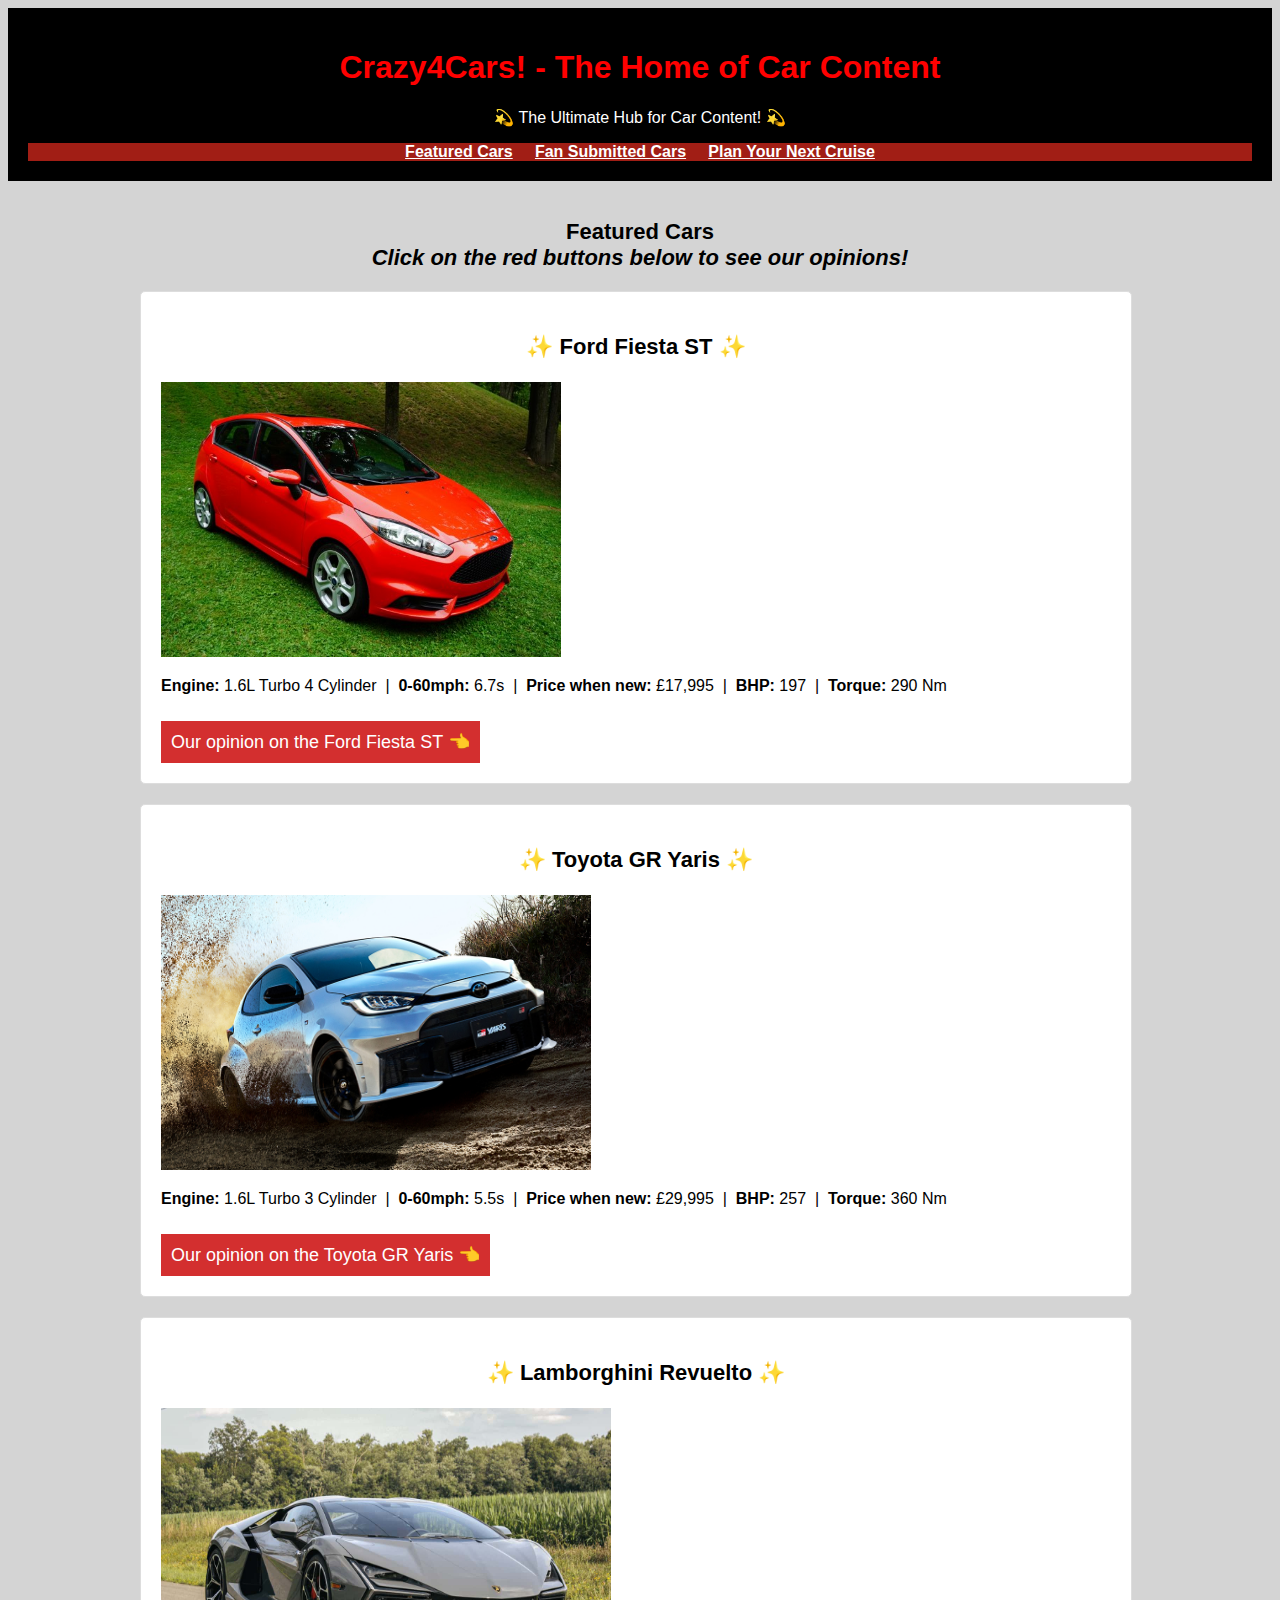
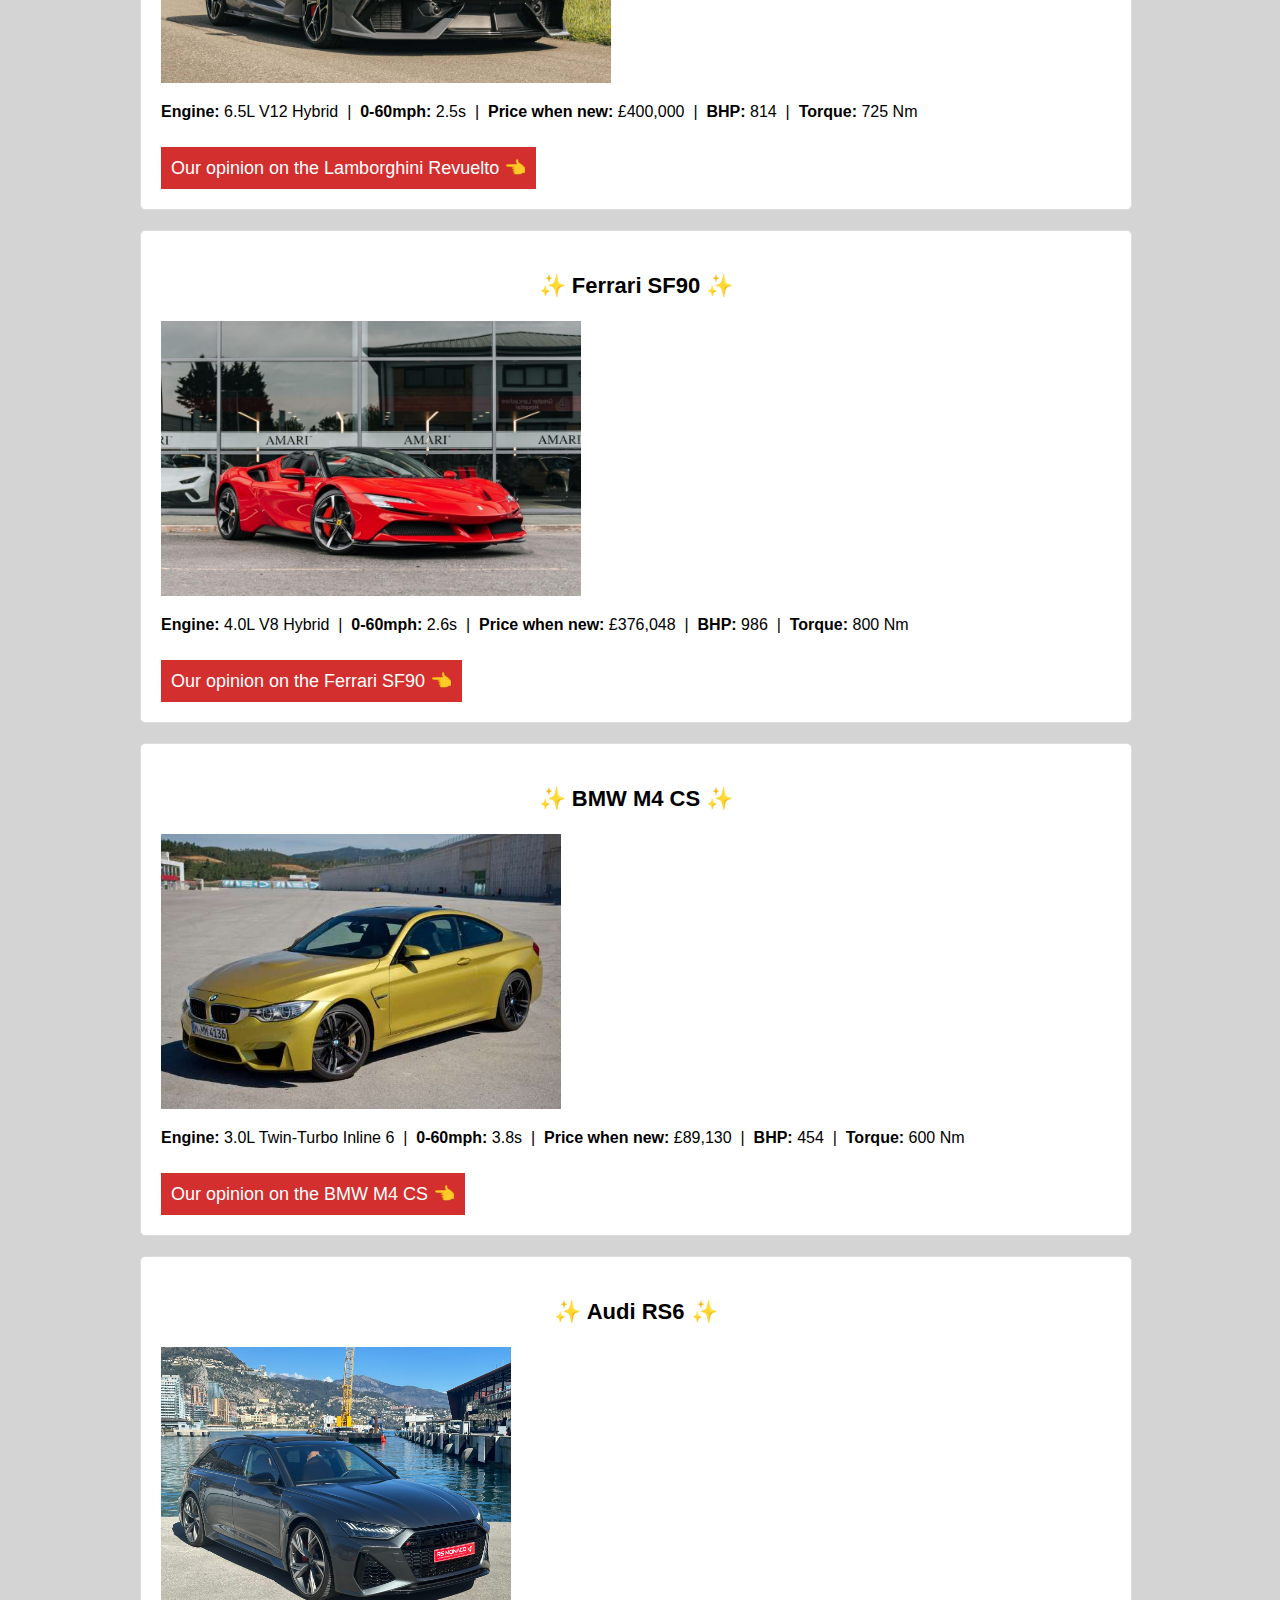
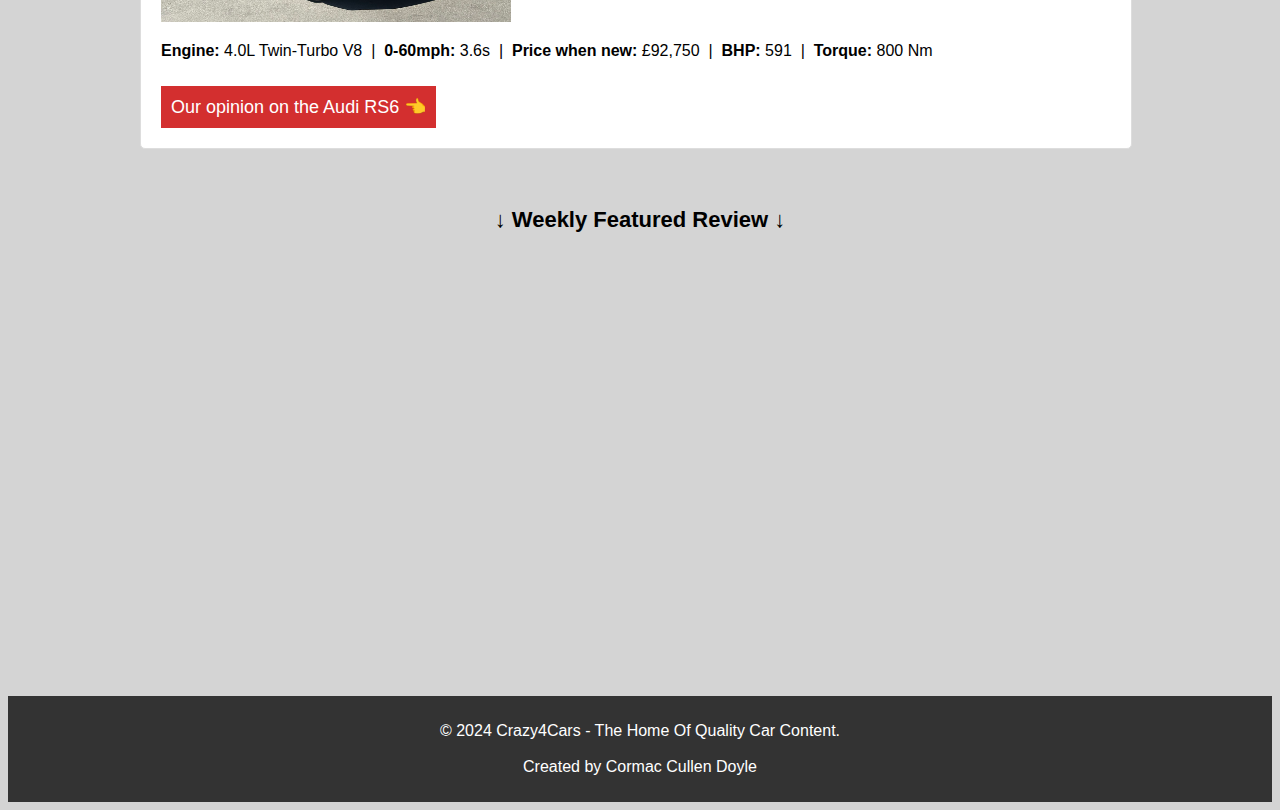
<file: index.html>
<!DOCTYPE html>
<html lang="en">

<head>
<!-- Meta tags for SEO and description of my website -->
<meta charset="UTF-8">
<meta name="viewport" content="width=device-width, initial-scale=1.0">
<meta name="description" content="Crazy4Cars - Explore our stats and reviews on popular cars like the Toyota GR Yaris, Lamborghini Revuelto, and more.">
<meta name="keywords" content="driving, supercars, hot hatch, hypercars, motorsport, racing, reviews">
<meta name="author" content="Cormac Cullen Doyle">
<title>Crazy4Cars - The Ultimate Hub For Car Content! </title>
<link rel="stylesheet" href="crazy4cars-design.css">

</head>

<body>

<!-- Header section, main title, and navigation links that link to my other pages -->
<header>
<h1>Crazy4Cars! - The Home of Car Content </h1>
<p>&#128171; The Ultimate Hub for Car Content! &#128171;</p>
<nav> <a href="index.html"><b>Featured Cars</a> &nbsp; &nbsp; <a href="fan-submission-page.html">Fan Submitted Cars</a> &nbsp; &nbsp; <a href="plan-your-drive-page.html">Plan Your Next Cruise</b></a></nav>
</header>

<div class="container">
<h2>Featured Cars <br> <i> Click on the red buttons below to see our opinions! </i> </h2>


<div class="featured-car">

<h3>&#10024; Ford Fiesta ST &#10024;</h3>
<img src="images/fiesta-st.jpg" alt="Ford Fiesta ST" height="275px" width="400px">
<p><b>Engine:</b> 1.6L Turbo 4 Cylinder &nbsp;|&nbsp; <b>0-60mph:</b> 6.7s &nbsp;|&nbsp; <b>Price when new:</b> £17,995 &nbsp;|&nbsp; <b>BHP:</b> 197 &nbsp;|&nbsp; <b>Torque:</b> 290 Nm</p>

<!-- Accordion button for our Ford Fiesta ST opinion, when clicked it opens -->
<button class="accordion">Our opinion on the Ford Fiesta ST &#128072;</button>
<div class="panel">
<p>The Ford Fiesta ST is a fun, affordable hot hatch with agile handling and impressive performance for its size. Ford really hit the nail on the head when creating this masterpiece. <br> It may not be the fastest in a straight line, but the backroads is where this pocket rocket truly shines. <br> This little hot hatch is a true favorite of ours!</p>
</div>

</div>

<div class="featured-car">
<h3>&#10024; Toyota GR Yaris &#10024;</h3>
<img src="images/gr-yaris.jpg" alt="Toyota GR Yaris" height="275px" width="430px">
<p><b>Engine:</b> 1.6L Turbo 3 Cylinder &nbsp;|&nbsp; <b>0-60mph:</b> 5.5s &nbsp;|&nbsp; <b>Price when new:</b> £29,995 &nbsp;|&nbsp; <b>BHP:</b> 257 &nbsp;|&nbsp; <b>Torque:</b> 360 Nm</p>

<!-- Accordion button for our GR Yaris opinion, when clicked it opens -->
<button class="accordion">Our opinion on the Toyota GR Yaris &#128072;</button>      
<div class="panel">
<p>The GR Yaris is a rally-inspired powerhouse, delivering a thrilling driving experience with an AWD system and turbocharged punch. <br> Managing to squeeze such high horespower out of a tiny 3 cylinder engine is truly an engineering masterpiece from Toyota. <br> Being one of the few manual hot hatches still in production, we can't help but praise this car! </p>
</div>
</div>

<div class="featured-car">
<h3>&#10024; Lamborghini Revuelto &#10024;</h3>
<img src="images/revuelto.jpg" alt="Lamborghini Revuelto" height="275px" width="450px">
<p><b>Engine:</b> 6.5L V12 Hybrid &nbsp;|&nbsp; <b>0-60mph:</b> 2.5s &nbsp;|&nbsp; <b>Price when new:</b> £400,000 &nbsp;|&nbsp; <b>BHP:</b> 814 &nbsp;|&nbsp; <b>Torque:</b> 725 Nm</p>

<!-- Accordion button for our Lamborghini Revuelto opinion, when clicked it opens -->
<button class="accordion">Our opinion on the Lamborghini Revuelto &#128072;</button>
<div class="panel">
<p>The Revuelto combines stunning power with hybrid efficiency, a true marvel of modern engineering and Italian design. <br> This car was given the difficult task of replacing Lamborghinis previous V12 model, the Aventador. <br> While some people are not happy with its hybrid system, we believe the power delivery it creates puts this car in a league of its own. Lamborghini knew what they were doing when creating this beast! </p>
</div>
</div>

<div class="featured-car">
<h3>&#10024; Ferrari SF90 &#10024;</h3>
<img src="images/sf90.jpg" alt="Ferrari SF90" height="275px" width="420px">
<p><b>Engine:</b> 4.0L V8 Hybrid &nbsp;|&nbsp; <b>0-60mph:</b> 2.6s &nbsp;|&nbsp; <b>Price when new:</b> £376,048 &nbsp;|&nbsp; <b>BHP:</b> 986 &nbsp;|&nbsp; <b>Torque:</b> 800 Nm</p>

<!-- Accordion button for our Ferrari SF90 opinion, when clicked it opens -->
<button class="accordion">Our opinion on the Ferrari SF90 &#128072;</button>
<div class="panel">
<p>With nearly 1000 horsepower, the SF90 is a the epitome of what Ferrari stands for; elegance, handling and raw power. <br> This car was designed to bring Ferrari’s F1 racing pedigree to the road, and we have to agree. <br> The rumble of its mighty V8 is unmatched, and carries that iconic Ferrari exhaust tone. This car is something Enzo Ferrari himself would be proud of.</p>
</div>
</div>

<div class="featured-car">
<h3>&#10024; BMW M4 CS &#10024;</h3>
<img src="images/bmw-m4.jpg" alt="BMW M4 CS" height="275px" width="400px">
<p><b>Engine:</b> 3.0L Twin-Turbo Inline 6 &nbsp;|&nbsp; <b>0-60mph:</b> 3.8s &nbsp;|&nbsp; <b>Price when new:</b> £89,130 &nbsp;|&nbsp; <b>BHP:</b> 454 &nbsp;|&nbsp; <b>Torque:</b> 600 Nm</p>

<!-- Accordion button for our M4 CS opinion, when clicked it opens -->
<button class="accordion">Our opinion on the BMW M4 CS &#128072;</button>
<div class="panel">
<p>The M4 CS is a finely-tuned performance machine, delivering an exhilarating rear-wheel drive experience. <br> BMW realised that their already existing M4 model was performing well on the market, and decided to make an exclusive model that took all of its best features and enhanced them. <br> With even more brutish German power, better handling and improved styling, this car stands out as being one of the companys best models in recent years. </p>
</div>
</div>

<div class="featured-car">
<h3>&#10024; Audi RS6 &#10024;</h3>
<img src="images/rs6.jpeg" alt="Audi RS6" height="275px" width="350px">
<p><b>Engine:</b> 4.0L Twin-Turbo V8 &nbsp;|&nbsp; <b>0-60mph:</b> 3.6s &nbsp;|&nbsp; <b>Price when new:</b> £92,750 &nbsp;|&nbsp; <b>BHP:</b> 591 &nbsp;|&nbsp; <b>Torque:</b> 800 Nm</p>

<!-- Accordion button for our RS6 opinion, when clicked it opens -->
<button class="accordion">Our opinion on the Audi RS6 &#128072;</button>
<div class="panel">
<p>The RS6 is a performance wagon icon, blending practicality with power for the ultimate daily driver. <br> Your kids will never be late to school again thanks to the beastly V8 this car is equipped with. <br>Furthermore, its weight and suspension setup make the car extremely comfortable. However, dont get too comfy, because putting your foot down will quickly wake you up!</p>
</div>

</div>

<!-- This script toggles the accordion panels -->
<script>
var accordions = document.getElementsByClassName('accordion');
for (var i = 0; i < accordions.length; i++) {
accordions[i].onclick = function() {
var panel = this.nextElementSibling;
if (panel.style.display === "block") {
panel.style.display = "none";
} else {
panel.style.display = "block";
}
this.classList.toggle("active");
};
}
</script>

<!-- Video Section for our Weekly Review, it links to a Youtube video about the Ferrari SF90 -->
<div class="video-section">
<h2> &darr; Weekly Featured Review &darr; </h2>
<iframe width="700" height="400" src="https://www.youtube.com/embed/uGUmjA9jj3U?si=tig__yaWvEyn_Yuw" title="Weekly Featured Car Review" frameborder="0" allowfullscreen></iframe>
</div>
</div>

</body>

<!-- Footer contains the copyright information for the page -->
<footer>
<p>&copy; 2024 Crazy4Cars - The Home Of Quality Car Content. <br> <br> Created by Cormac Cullen Doyle </p>
</footer>

</html>
</file>
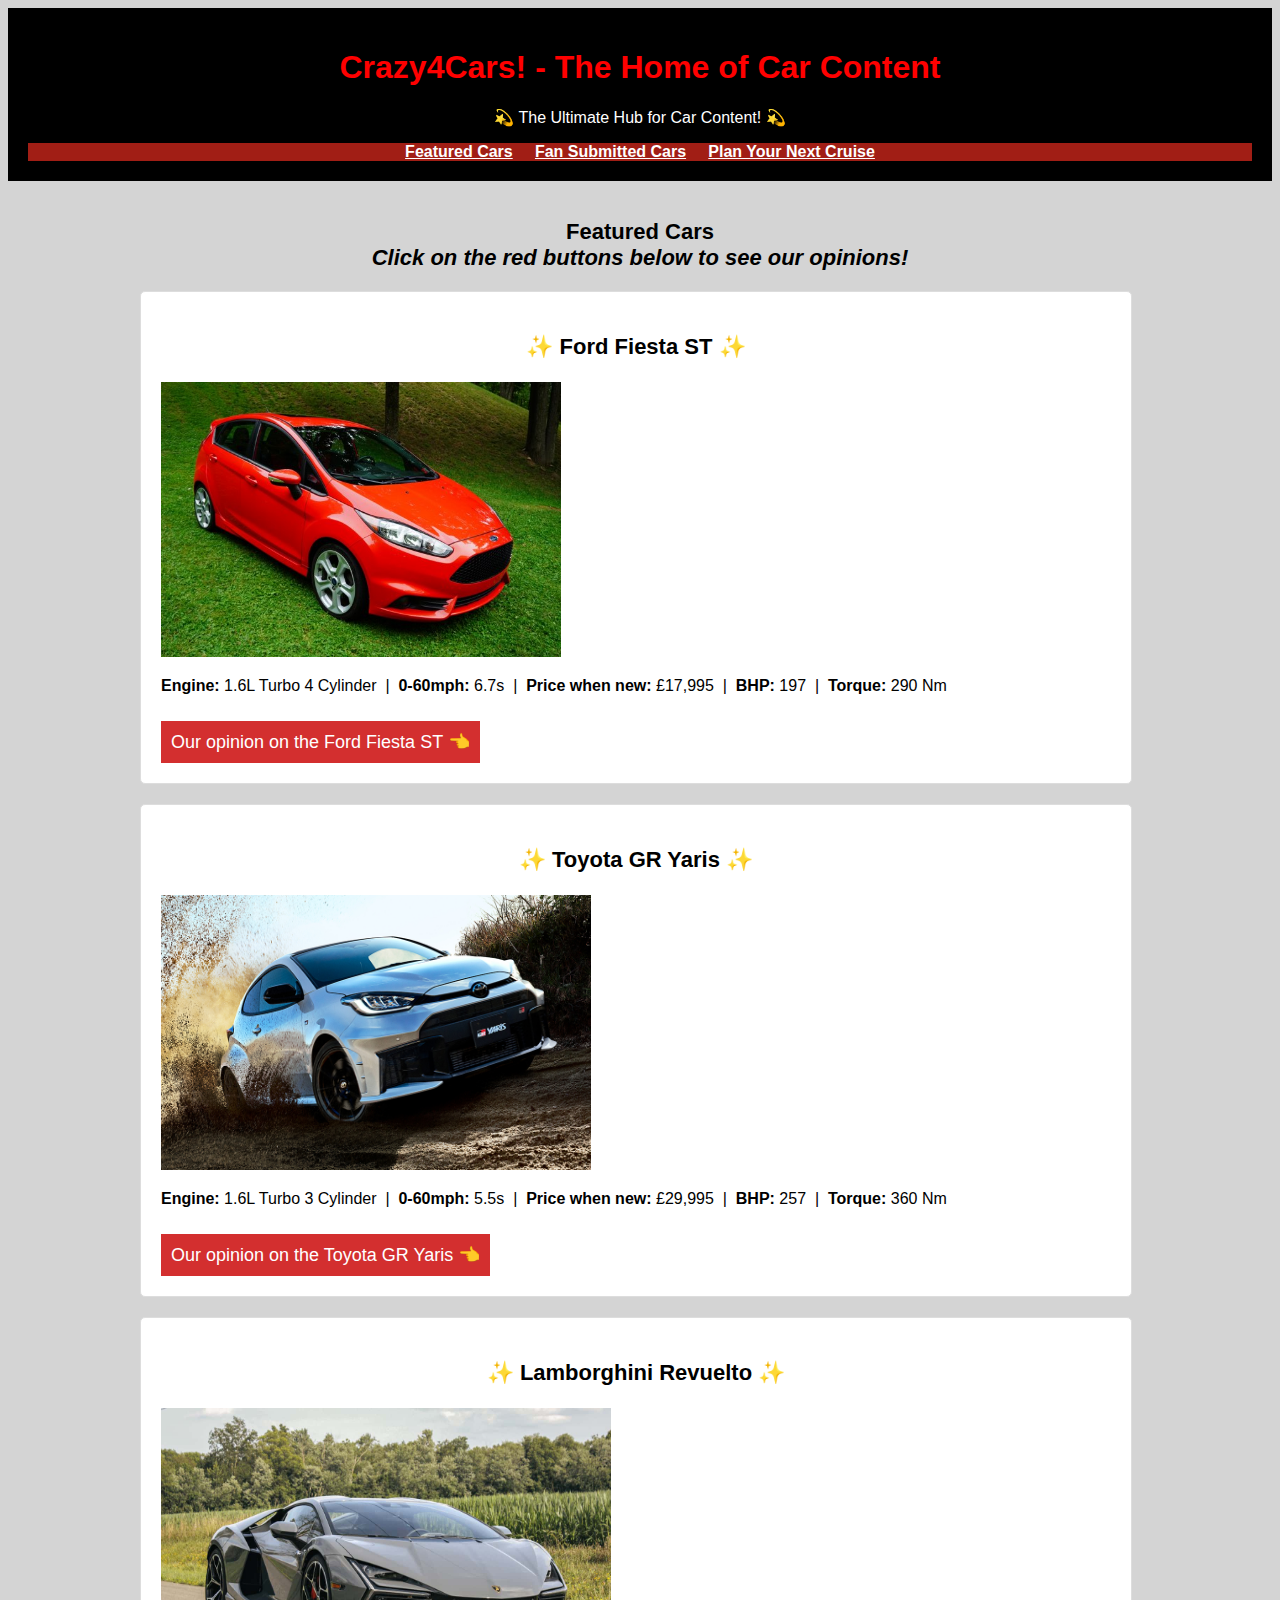
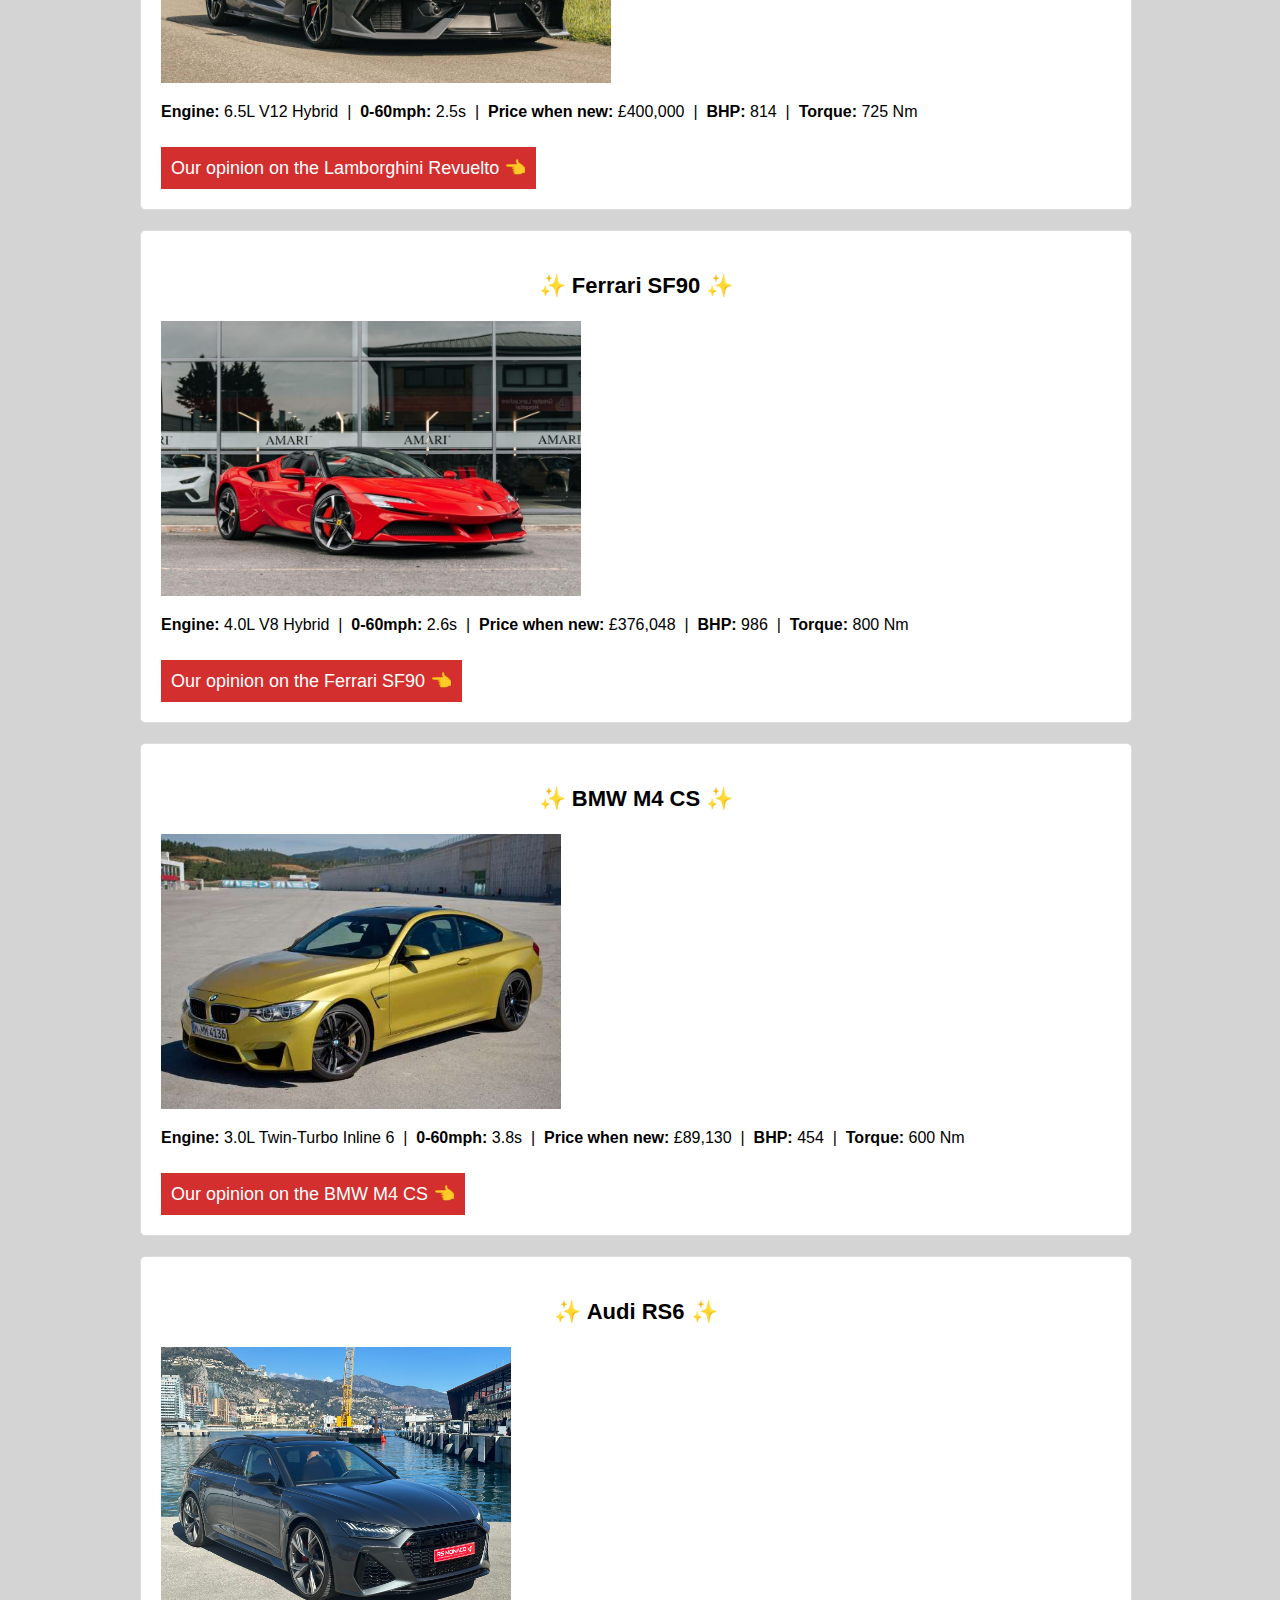
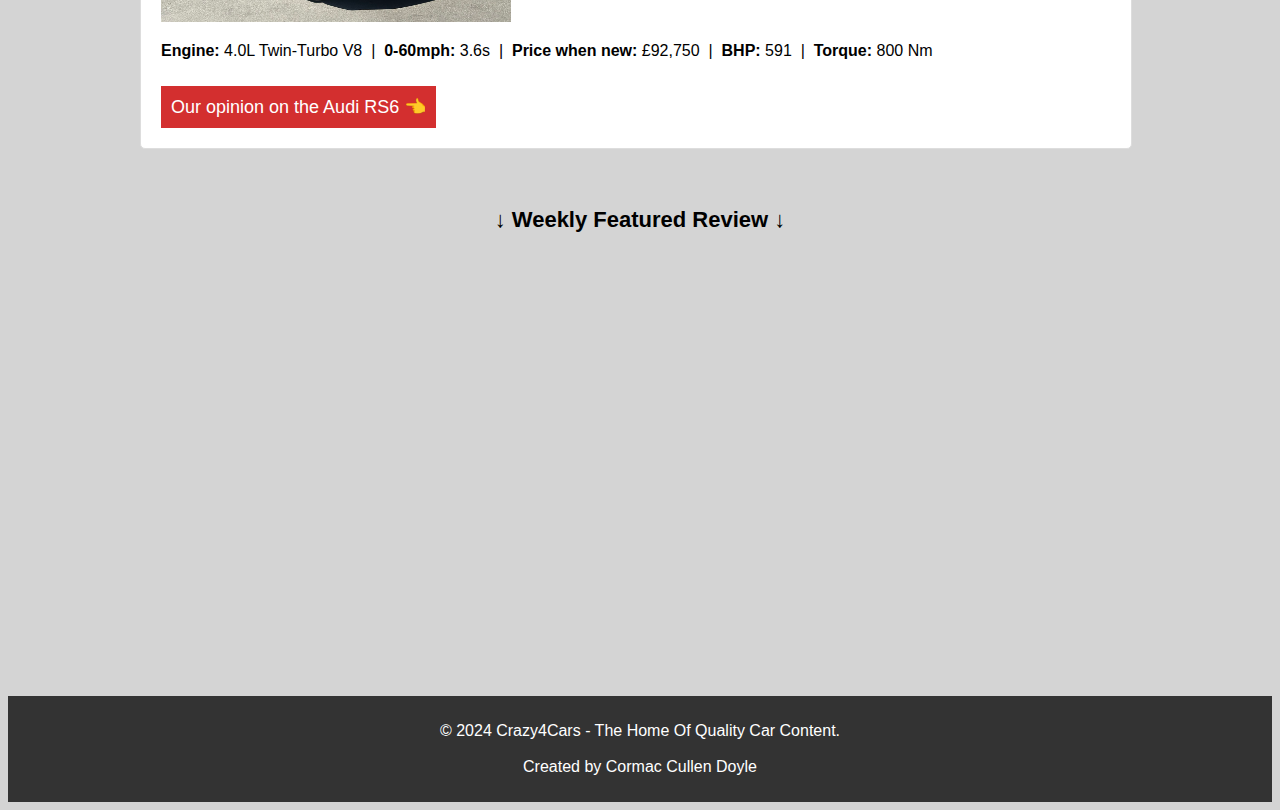
<file: featured-cars-page.html>
<!DOCTYPE html>
<html lang="en">

<head>

<meta charset="UTF-8">
<meta name="viewport" content="width=device-width, initial-scale=1.0">
<meta name="description" content="Crazy4Cars - Explore our stats and reviews on popular cars like the Toyota GR Yaris, Lamborghini Revuelto, and more.">
<title>Crazy4Cars - The Ultimate Hub For Car Content! </title>
<link rel="stylesheet" href="crazy4cars-design.css">

</head>

<body>

<header>
<h1>Crazy4Cars! - The Home of Car Content </h1>
<p>&#128171; The Ultimate Hub for Car Content! &#128171;</p>
<nav> <a href="index.html"><b>Featured Cars</a> &nbsp; &nbsp; <a href="supercarpage.html">Fan Submitted Cars</a> &nbsp; &nbsp; <a href="planyourdrive.html">Plan Your Next Cruise</b></a></nav>
</header>

<div class="container">
<h2>Featured Cars <br> <i> Click on the red buttons below to see our opinions! </i> </h2>


<div class="featured-car">

<h3>&#10024; Ford Fiesta ST &#10024;</h3>
<img src="images/fiesta-st.jpg" alt="Ford Fiesta ST" height="275px" width="400px">
<p><b>Engine:</b> 1.6L Turbo 4 Cylinder &nbsp;|&nbsp; <b>0-60mph:</b> 6.7s &nbsp;|&nbsp; <b>Price when new:</b> £17,995 &nbsp;|&nbsp; <b>BHP:</b> 197 &nbsp;|&nbsp; <b>Torque:</b> 290 Nm</p>
<button class="accordion">Our opinion on the Ford Fiesta ST &#128072;</button>

<div class="panel">
<p>The Ford Fiesta ST is a fun, affordable hot hatch with agile handling and impressive performance for its size. Ford really hit the nail on the head when creating this masterpiece. <br> It may not be the fastest in a straight line, but the backroads is where this pocket rocket truly shines. <br> This little hot hatch is a true favorite of ours!</p>
</div>

</div>

<div class="featured-car">
<h3>&#10024; Toyota GR Yaris &#10024;</h3>
<img src="images/gr-yaris.jpg" alt="Toyota GR Yaris" height="275px" width="430px">
<p><b>Engine:</b> 1.6L Turbo 3 Cylinder &nbsp;|&nbsp; <b>0-60mph:</b> 5.5s &nbsp;|&nbsp; <b>Price when new:</b> £29,995 &nbsp;|&nbsp; <b>BHP:</b> 257 &nbsp;|&nbsp; <b>Torque:</b> 360 Nm</p>
<button class="accordion">Our opinion on the Toyota GR Yaris &#128072;</button>
        
<div class="panel">
<p>The GR Yaris is a rally-inspired powerhouse, delivering a thrilling driving experience with an AWD system and turbocharged punch. <br> Managing to squeeze such high horespower out of a tiny 3 cylinder engine is truly an engineering masterpiece from Toyota. <br> Being one of the few manual hot hatches still in production, we can't help but praise this car! </p>
</div>
</div>

<div class="featured-car">
<h3>&#10024; Lamborghini Revuelto &#10024;</h3>
<img src="images/revuelto.jpg" alt="Lamborghini Revuelto" height="275px" width="450px">
<p><b>Engine:</b> 6.5L V12 Hybrid &nbsp;|&nbsp; <b>0-60mph:</b> 2.5s &nbsp;|&nbsp; <b>Price when new:</b> £400,000 &nbsp;|&nbsp; <b>BHP:</b> 814 &nbsp;|&nbsp; <b>Torque:</b> 725 Nm</p>
<button class="accordion">Our opinion on the Lamborghini Revuelto &#128072;</button>

<div class="panel">
<p>The Revuelto combines stunning power with hybrid efficiency, a true marvel of modern engineering and Italian design. <br> This car was given the difficult task of replacing Lamborghinis previous V12 model, the Aventador. <br> While some people are not happy with its hybrid system, we believe the power delivery it creates puts this car in a league of its own. Lamborghini knew what they were doing when creating this beast! </p>
</div>
</div>

<div class="featured-car">
<h3>&#10024; Ferrari SF90 &#10024;</h3>
<img src="images/sf90.jpg" alt="Ferrari SF90" height="275px" width="420px">
<p><b>Engine:</b> 4.0L V8 Hybrid &nbsp;|&nbsp; <b>0-60mph:</b> 2.6s &nbsp;|&nbsp; <b>Price when new:</b> £376,048 &nbsp;|&nbsp; <b>BHP:</b> 986 &nbsp;|&nbsp; <b>Torque:</b> 800 Nm</p>
<button class="accordion">Our opinion on the Ferrari SF90 &#128072;</button>

<div class="panel">
<p>With nearly 1000 horsepower, the SF90 is a the epitome of what Ferrari stands for; elegance, handling and raw power. <br> This car was designed to bring Ferrari’s F1 racing pedigree to the road, and we have to agree. <br> The rumble of its mighty V8 is unmatched, and carries that iconic Ferrari exhaust tone. This car is something Enzo Ferrari himself would be proud of.</p>
</div>
</div>

<div class="featured-car">
<h3>&#10024; BMW M4 CS &#10024;</h3>
<img src="images/bmw-m4.jpg" alt="BMW M4 CS" height="275px" width="400px">
<p><b>Engine:</b> 3.0L Twin-Turbo Inline 6 &nbsp;|&nbsp; <b>0-60mph:</b> 3.8s &nbsp;|&nbsp; <b>Price when new:</b> £89,130 &nbsp;|&nbsp; <b>BHP:</b> 454 &nbsp;|&nbsp; <b>Torque:</b> 600 Nm</p>
<button class="accordion">Our opinion on the BMW M4 CS &#128072;</button>

<div class="panel">
<p>The M4 CS is a finely-tuned performance machine, delivering an exhilarating rear-wheel drive experience. <br> BMW realised that their already existing M4 model was performing well on the market, and decided to make an exclusive model that took all of its best features and enhanced them. <br> With even more brutish German power, better handling and improved styling, this car stands out as being one of the companys best models in recent years. </p>
</div>
</div>

<div class="featured-car">
<h3>&#10024; Audi RS6 &#10024;</h3>
<img src="images/rs6.jpeg" alt="Audi RS6" height="275px" width="350px">
<p><b>Engine:</b> 4.0L Twin-Turbo V8 &nbsp;|&nbsp; <b>0-60mph:</b> 3.6s &nbsp;|&nbsp; <b>Price when new:</b> £92,750 &nbsp;|&nbsp; <b>BHP:</b> 591 &nbsp;|&nbsp; <b>Torque:</b> 800 Nm</p>
<button class="accordion">Our opinion on the Audi RS6 &#128072;</button>

<div class="panel">
<p>The RS6 is a performance wagon icon, blending practicality with power for the ultimate daily driver. <br> Your kids will never be late to school again thanks to the beastly V8 this car is equipped with. <br>Furthermore, its weight and suspension setup make the car extremely comfortable. However, dont get too comfy, because putting your foot down will quickly wake you up!</p>
</div>

</div>

<script>
var accordions = document.getElementsByClassName('accordion');
for (var i = 0; i < accordions.length; i++) {
accordions[i].onclick = function() {
var panel = this.nextElementSibling;
if (panel.style.display === "block") {
panel.style.display = "none";
} else {
panel.style.display = "block";
}
this.classList.toggle("active");
};
}
</script>

<div class="video-section">
<h2> &darr; Weekly Featured Review &darr; </h2>
<iframe width="700" height="400" src="https://www.youtube.com/embed/uGUmjA9jj3U?si=tig__yaWvEyn_Yuw" title="Weekly Featured Car Review" frameborder="0" allowfullscreen></iframe>
</div>
</div>

</body>

<footer>
<p>&copy; 2024 Crazy4Cars - The Home Of Quality Car Content. <br> <br> Created by Cormac Cullen Doyle </p>
</footer>

</html>
</file>
<file: crazy4cars-design.css>
body {
    font-family: Arial, sans-serif; /* Sets a clean and widely supported font for the website */
    background-color: #d4d4d4; /* Light gray background for good readability */
    color: #000000; /* Black text for strong contrast against the grey background */
}

header {
    background-color: #000000; /* Black background for a bold header */
    color: #ffffff; /* White text for strong contrast against the header background */
    padding: 20px;
    text-align: center;
}

h1 {
    color: #ff0000;
}

h2 {
    text-align: center;
    font-size: 22px;
}

h3 {
    text-align: center;
    font-size: 22px;
}

nav {
    justify-content: center;
    background-color: #a11e15;
    font-size: 16px;
}

a {
    color: #ffffff;
}

div {
    width: 95%;
    max-width: 1000px;
    margin: auto;
    padding: 20px;
}

footer {
    text-align: center;
    padding: 10px;
    background-color: #333333;
    color: #ffffff;
}

form {
    text-align: center;
    padding: 10px;
}

ul {
    text-align: center;
    font-size: 18px;
    list-style: none;
}

.featured-car {
    background-color: #ffffff;
    border: 1px solid #dddddd;
    margin: 20px 0;
    padding: 20px;
    border-radius: 5px;
}

.accordion {
    cursor: pointer; /* Indicates the accordion is interactive */
    padding: 10px;
    background-color: #d32f2f; /* Dark red background for emphasis */
    color: #ffffff;
    margin-top: 10px;
    border: none;
    text-align: left;
    font-size: 18px;
}

.panel {
    display: none;
    padding: 10px;
    background-color: #f4f4f4;
}

.video-section {
    text-align: center;
}

/* Slideshow styling */
.slideshow-container {
    position: relative; /* Ensures the container is positioned correctly on my website */
    max-width: 600px;
    margin: 20px auto;
    background-color: #ffffff;
    padding: 10px;
}

.prev, .next {
    position: absolute; /* Positions the navigation arrows relative to the slideshow container */
    top: 95%; 
    transform: translateY(-50%); /* Centers the arrows vertically */
    font-size: 18px;
    color: #ffffff;
    background-color: #333333;
    padding: 10px;
    cursor: pointer; /* Indicates the arrows are clickable */
}

.prev {
    left: 290px;
}

.next {
    right: 290px;
}


.slide {
    display: none; /* Keeps all slides hidden except the active one */
    text-align: center; /* Centers content within each slide */
}

.slide img {
    width: 100%;
    height: 100%;
}


.instructions {
    margin-top: 20px;
    padding: 10px;
    background-color: #ffffff;
}

#map { 
    height: 400px; /* Fixed height for the Google Map to ensure visibility */
    width: 100%; /* Full width to adapt to container size */
}
</file>
